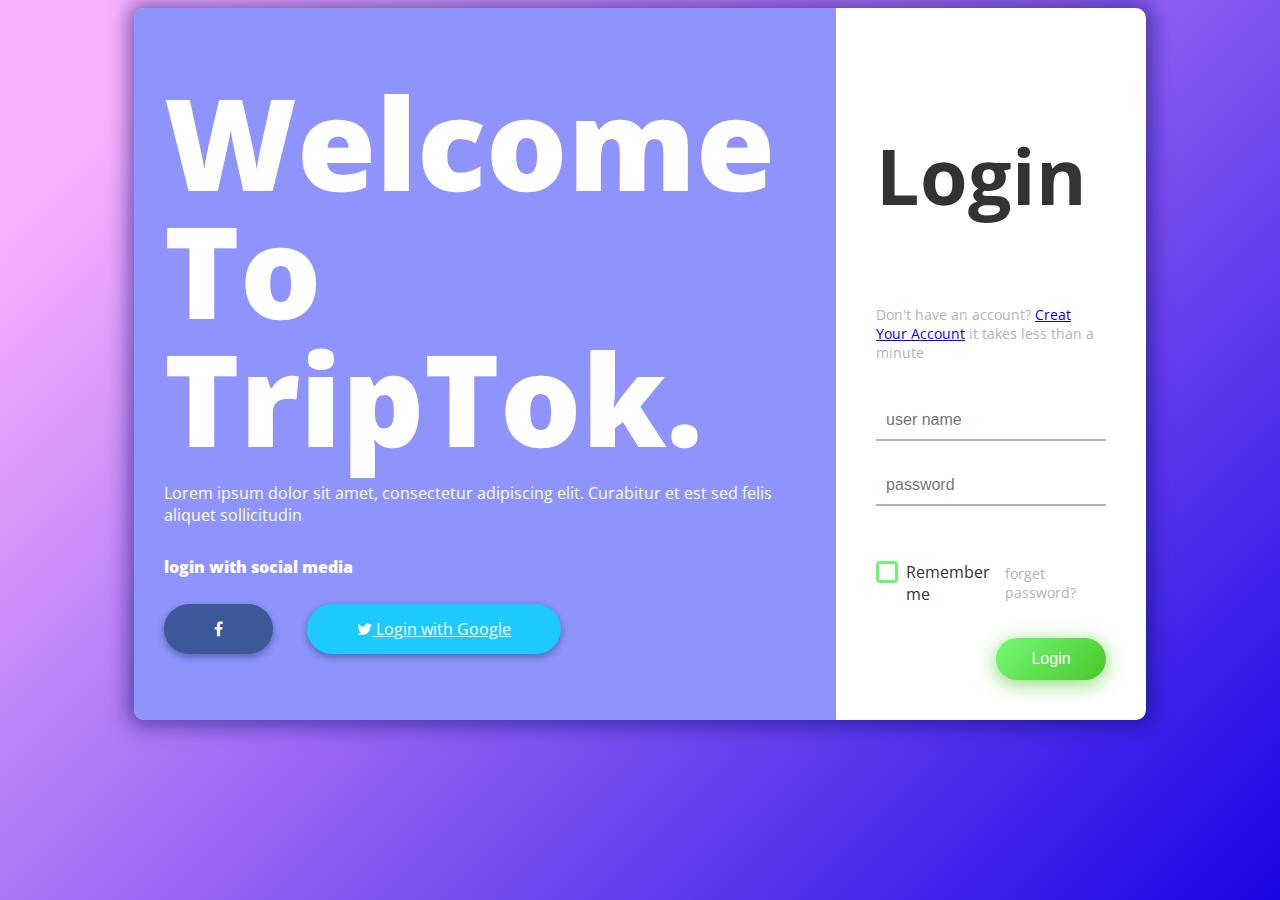
<file: Tour & Travel website/login.html>
<!DOCTYPE html>
<html lang="en" >
<head>
  <meta charset="UTF-8">
  <title>Login Page in HTML with CSS Code Example</title>
  <link href="https://fonts.googleapis.com/css?family=Open+Sans" rel="stylesheet">


<link href="https://maxcdn.bootstrapcdn.com/font-awesome/4.7.0/css/font-awesome.min.css" rel="stylesheet" integrity="sha384-wvfXpqpZZVQGK6TAh5PVlGOfQNHSoD2xbE+QkPxCAFlNEevoEH3Sl0sibVcOQVnN" crossorigin="anonymous"><link rel="stylesheet" href="css/loginstyle.css">

</head>
<body>
<!-- partial:index.partial.html -->
<div class="box-form">
	<div class="left">
		<div class="overlay">
		<h1>Welcome To TripTok.</h1>
		<p>Lorem ipsum dolor sit amet, consectetur adipiscing elit.
		Curabitur et est sed felis aliquet sollicitudin</p>
		<span>
			<p>login with social media</p>
			<a href="#"><i class="fa fa-facebook" aria-hidden="true"></i></a>
			<a href="#"><i class="fa fa-twitter" aria-hidden="true"></i> Login with Google</a>
		</span>
		</div>
	</div>
	
	
		<div class="right">
		<h5>Login</h5>
		<p>Don't have an account? <a href="#">Creat Your Account</a> it takes less than a minute</p>
		<div class="inputs">
			<input type="text" placeholder="user name">
			<br>
			<input type="password" placeholder="password">
		</div>
			
			<br><br>
			
		<div class="remember-me--forget-password">
				<!-- Angular -->
	<label>
		<input type="checkbox" name="item" checked/>
		<span class="text-checkbox">Remember me</span>
	</label>
			<p>forget password?</p>
		</div>
			
			<br>
			<button>Login</button>
	</div>
	
</div>
<!-- partial -->
  
</body>
</html>
</file>
<file: Tour & Travel website/css/loginstyle.css>
body {
  background-image: linear-gradient(135deg, #FAB2FF 10%, #1904E5 100%);
  background-size: cover;
  background-repeat: no-repeat;
  background-attachment: fixed;
  font-family: "Open Sans", sans-serif;
  color: #333333;
}

.box-form {
  margin: 0 auto;
  width: 80%;
  background: #FFFFFF;
  border-radius: 10px;
  overflow: hidden;
  display: flex;
  flex: 1 1 100%;
  align-items: stretch;
  justify-content: space-between;
  box-shadow: 0 0 20px 6px #090b6f85;
}
@media (max-width: 980px) {
  .box-form {
    flex-flow: wrap;
    text-align: center;
    align-content: center;
    align-items: center;
  }
}
.box-form div {
  height: auto;
}
.box-form .left {
  color: #FFFFFF;
  background-size: cover;
  background-repeat: no-repeat;
  background-image: url("https://i.pinimg.com/736x/5d/73/ea/5d73eaabb25e3805de1f8cdea7df4a42--tumblr-backgrounds-iphone-phone-wallpapers-iphone-wallaper-tumblr.jpg");
  overflow: hidden;
}
.box-form .left .overlay {
  padding: 30px;
  width: 100%;
  height: 100%;
  background: #5961f9ad;
  overflow: hidden;
  box-sizing: border-box;
}
.box-form .left .overlay h1 {
  font-size: 10vmax;
  line-height: 1;
  font-weight: 900;
  margin-top: 40px;
  margin-bottom: 20px;
}
.box-form .left .overlay span p {
  margin-top: 30px;
  font-weight: 900;
}
.box-form .left .overlay span a {
  background: #3b5998;
  color: #FFFFFF;
  margin-top: 10px;
  padding: 14px 50px;
  border-radius: 100px;
  display: inline-block;
  box-shadow: 0 3px 6px 1px #042d4657;
}
.box-form .left .overlay span a:last-child {
  background: #1dcaff;
  margin-left: 30px;
}
.box-form .right {
  padding: 40px;
  overflow: hidden;
}
@media (max-width: 980px) {
  .box-form .right {
    width: 100%;
  }
}
.box-form .right h5 {
  font-size: 6vmax;
  line-height: 0;
}
.box-form .right p {
  font-size: 14px;
  color: #B0B3B9;
}
.box-form .right .inputs {
  overflow: hidden;
}
.box-form .right input {
  width: 100%;
  padding: 10px;
  margin-top: 25px;
  font-size: 16px;
  border: none;
  outline: none;
  border-bottom: 2px solid #B0B3B9;
}
.box-form .right .remember-me--forget-password {
  display: flex;
  justify-content: space-between;
  align-items: center;
}
.box-form .right .remember-me--forget-password input {
  margin: 0;
  margin-right: 7px;
  width: auto;
}
.box-form .right button {
  float: right;
  color: #fff;
  font-size: 16px;
  padding: 12px 35px;
  border-radius: 50px;
  display: inline-block;
  border: 0;
  outline: 0;
  box-shadow: 0px 4px 20px 0px #49c628a6;
  background-image: linear-gradient(135deg, #70F570 10%, #49C628 100%);
}

label {
  display: block;
  position: relative;
  margin-left: 30px;
}

label::before {
  content: ' \f00c';
  position: absolute;
  font-family: FontAwesome;
  background: transparent;
  border: 3px solid #70F570;
  border-radius: 4px;
  color: transparent;
  left: -30px;
  transition: all 0.2s linear;
}

label:hover::before {
  font-family: FontAwesome;
  content: ' \f00c';
  color: #fff;
  cursor: pointer;
  background: #70F570;
}

label:hover::before .text-checkbox {
  background: #70F570;
}

label span.text-checkbox {
  display: inline-block;
  height: auto;
  position: relative;
  cursor: pointer;
  transition: all 0.2s linear;
}

label input[type="checkbox"] {
  display: none;
}
</file>
